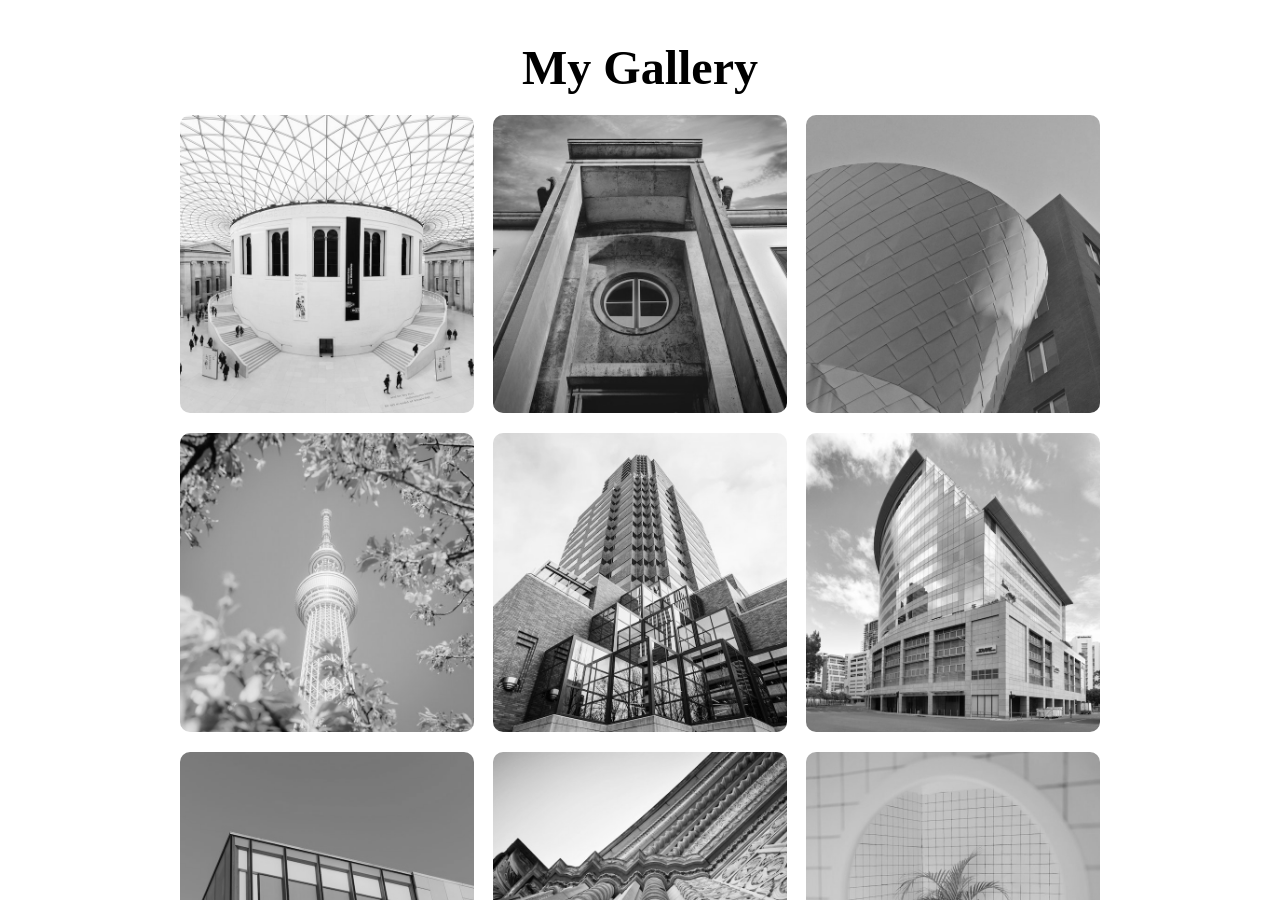
<file: image gallery/index.html>
<!DOCTYPE html>
<html lang="en">
<head>
    <meta charset="UTF-8">
    <meta name="viewport" content="width=device-width, initial-scale=1.0">
    <title>Image Gallery</title>
    <link rel="stylesheet" href="style.css">
</head>
<body>
    <div id="wrapper">
        <div class="container">
            <h1>My Gallery</h1>
            <div class="gallery">
                <figure class="card">
                    <img src="images/image1.jpg" alt="">
                    <figcaption>Image1</figcaption>
                </figure>
                <figure class="card">
                    <img src="images/image2.jpeg" alt="">
                    <figcaption>Image2</figcaption>
                </figure>
                <figure class="card">
                    <img src="images/image3.jpeg" alt="">
                    <figcaption>image3</figcaption>
                </figure>
                <figure class="card">
                    <img src="images/image4.jpeg" alt="">
                    <figcaption>Image4</figcaption>
                </figure>
                <figure class="card">
                    <img src="images/image5.jpeg" alt="">
                    <figcaption>Image5</figcaption>
                </figure>
                <figure class="card">
                    <img src="images/image6.jpeg" alt="">
                    <figcaption>Image6</figcaption>
                </figure>
                <figure class="card">
                    <img src="images/image7.jpeg" alt="">
                    <figcaption>Image7</figcaption>
                </figure>
                <figure class="card">
                    <img src="images/image8.jpeg" alt="">
                    <figcaption>Image8</figcaption>
                </figure>
                <figure class="card">
                    <img src="images/image9.jpeg" alt="">
                    <figcaption>Image9</figcaption>
                </figure>
            </div>
        </div>
    </div>
</body>
</html>
</file>
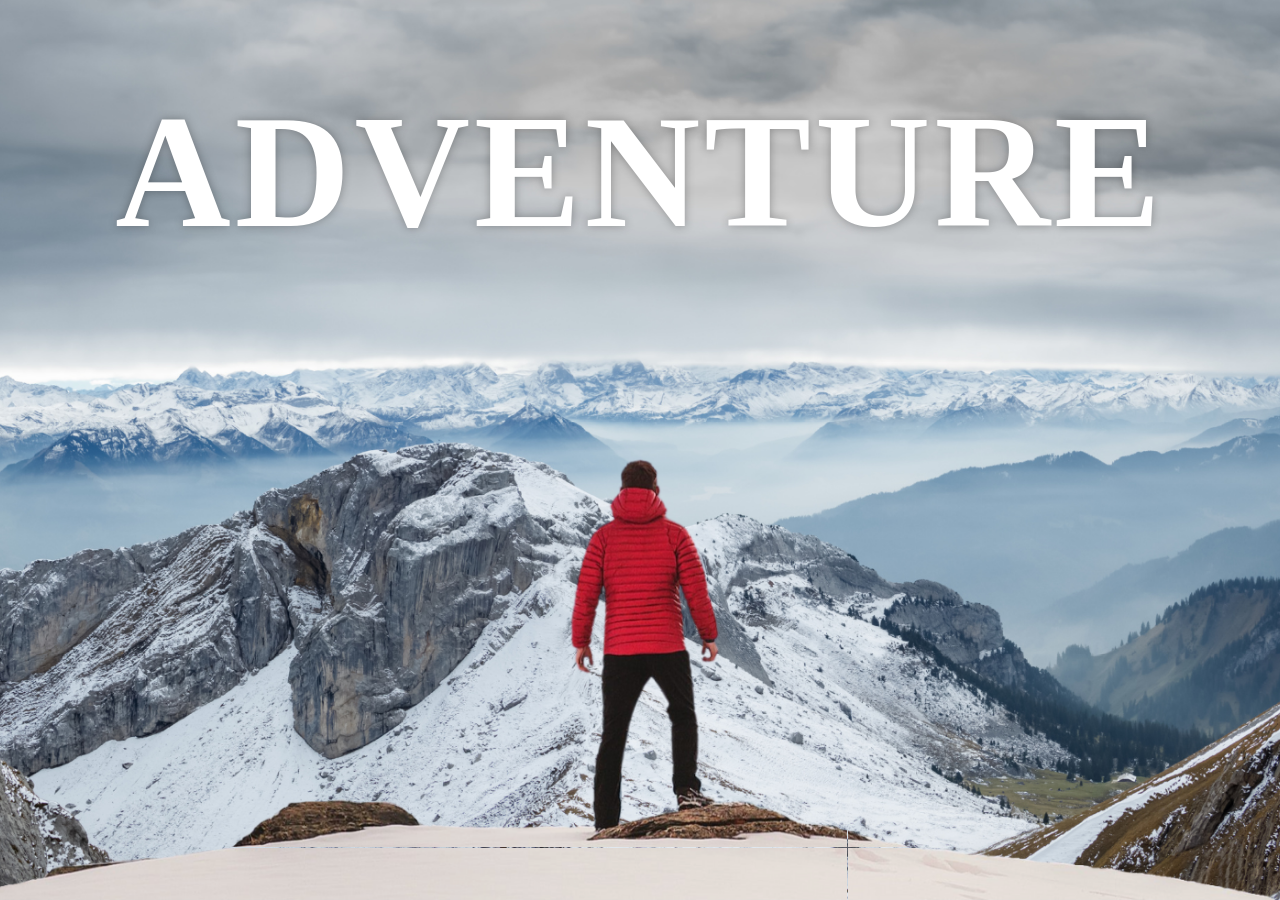
<file: parallexeffect/index.html>
<!DOCTYPE html>
<html lang="en">
<head>
    <meta charset="UTF-8">
    <meta name="viewport" content="width=device-width, initial-scale=1.0">
    <title>parallex effect</title>
    <link rel="stylesheet" href="styles.css">
</head>
<body>
    <div id="wrapper">
    <div class="container">
      <img src="background.png " class="background" >
      <img src="foreground.png " class="foreground" >
      <h1>ADVENTURE</h1>
    </div>
    <section>
        <h2 class="secheading">Adventure time!</h2>
        <p class="text">Lorem ipsum dolor sit amet consectetur adipisicing elit. Possimus nesciunt, totam sunt culpa voluptas aut id in provident enim velit quaerat incidunt ullam? Quia nemo esse expedita sapiente, voluptatem commodi.
            <br></br>
        Lorem ipsum dolor sit amet consectetur adipisicing elit. Atque sit error, unde, quos perspiciatis doloribus placeat animi itaque consequuntur sunt tempora. Earum dolor similique enim repudiandae dolore corrupti molestias consectetur.    
        </p>

        <div class=" bg bg1">
            <h2 class="desc">BIKING</h2>
        </div>
        <p class="text">
            Lorem ipsum dolor sit amet consectetur, adipisicing elit. Eum vero et tenetur similique repudiandae incidunt architecto. Officiis commodi totam assumenda non fugiat, magnam voluptatum quod, veniam explicabo odio ab odit.<br><br>
            Lorem ipsum dolor sit amet, consectetur adipisicing elit. Vel nemo voluptates dignissimos quas, fugit necessitatibus rem eius. Fuga labore sapiente vel, dignissimos, mollitia inventore ullam repellendus ducimus, pariatur quo praesentium!
        </p>

        <div class=" bg bg2">
            <h2 class="desc">PARAGLIDING</h2>
        </div>
        <p class="text">
            Lorem ipsum dolor sit amet consectetur, adipisicing elit. Eum vero et tenetur similique repudiandae incidunt architecto. Officiis commodi totam assumenda non fugiat, magnam voluptatum quod, veniam explicabo odio ab odit.<br><br>
            Lorem ipsum dolor sit amet, consectetur adipisicing elit. Vel nemo voluptates dignissimos quas, fugit necessitatibus rem eius. Fuga labore sapiente vel, dignissimos, mollitia inventore ullam repellendus ducimus, pariatur quo praesentium!
        </p>

        <div class=" bg bg3">
            <h2 class="desc">SURFING</h2>
        </div>
        <p class="text">
            Lorem ipsum dolor sit amet consectetur, adipisicing elit. Eum vero et tenetur similique repudiandae incidunt architecto. Officiis commodi totam assumenda non fugiat, magnam voluptatum quod, veniam explicabo odio ab odit.<br><br>
            Lorem ipsum dolor sit amet, consectetur adipisicing elit. Vel nemo voluptates dignissimos quas, fugit necessitatibus rem eius. Fuga labore sapiente vel, dignissimos, mollitia inventore ullam repellendus ducimus, pariatur quo praesentium!
        </p>
    </section>
    
    </div>
</body>
</html>
</file>
<file: image gallery/style.css>
*{
    margin: 0;
    padding: 0;
    box-sizing: border-box;
}
#wrapper{
    height: 100vh;
    overflow-x: hidden;
    overflow-y: auto;
}
.container{
    height: 100%;
    margin: 0px auto;
    max-height: 1200px;
    padding: 20px;
    width: 75%;
}
.container h1{
    font-size: 3rem;
    text-align: center;
    margin-bottom: 20px;
    margin: 20px 0;
}
.gallery{
    display: flex;
    flex-wrap: wrap;
    justify-content: space-between;
}
.card{
    width: 32%;
    position: relative;
    margin-bottom: 20px;
    border-radius: 10px;
    overflow: hidden;

}
.card img{
    height: 100%;
    width: 100%;
    filter: grayscale(100%);
    box-shadow: 0 0 20px #333;
    object-fit: cover;
}
.card:hover{
    transform: scale(1.03);
    filter: drop-shadow(0 0 10px #333);
    transition: 0.5s;
}

.card:hover img{
    filter: grayscale(0%);
}
.card figcaption{
    position: absolute;
    bottom: 0;
    left: 0;
    padding: 25px;
    width: 100%;
    height: 20%;
    font-size: 16px;
    font-weight: 500;
    color: #fff;
    opacity: 0;
    border-radius: 0 0  10px 10px;
    background: linear-gradient(0deg,rgba(0,0,0,0.5) 0%,rgb(255,255, 255,0 ) 0.5%);
    transition:0.3s;
}
.card:hover figcaption{
    opacity: 1;
    transform: scale(1.03);
}
</file>
<file: parallexeffect/styles.css>
*{
    margin: 0;
    padding: 0;
    box-sizing: border-box;
}
#wrapper{
    height: 100vh;
    overflow-x: hidden;
    overflow-y: auto;
    perspective: 10px;
}
.container{
    position:relative;
    display: flex;
    justify-content: center;
    align-items: center;
    height: 100%;
    transform-style: preserve-3d;
    z-index: -1;

}
.background{
    transform: translateZ(-40px) scale(5.5); 
}
.foreground{
    transform: translateZ(-20px) scale(3) ; 
}

.background,.foreground{
    position:absolute;
    height: 100%;
    width:100%;
    object-fit: cover;
    z-index: -1;

}
h1{
    position: absolute;
    top:5rem;
    font-size: 10rem;
    letter-spacing: 4px;
    color: white;
    text-shadow: 0 0 10px rgba(0,0,0,0.3);
}

section{
    background-color: rgb(45, 45, 45);
    color: white;
    padding:5rem 0;
}

.secheading{
    font-size:5rem;
    padding:0 10rem ;
}

.text{
    font-size:1.5rem ;
    padding: 0 10rem;
    margin:5rem 0 ;
}

.bg{
    position: relative;
    width: 100%;
    background-attachment: fixed;
    height: 500px;
    background-size: cover;
    background-position: center;
}

.desc{
    position: absolute;
    background-color: white;
    padding: o.5rem 2.5rem;
    top:50%;
    left: 50%;
    transform:  translateX(-50%) transformX(-50%) ;
    color: black;
    font-size: 3.5rem;
    font-weight: 600;
}
.bg1{
    background-image: url(sport-1.jpg);
}

.bg2{
    background-image: url(sport-2.jpg);
}

.bg3{
    background-image: url(sport-3.jpg);
}
</file>
